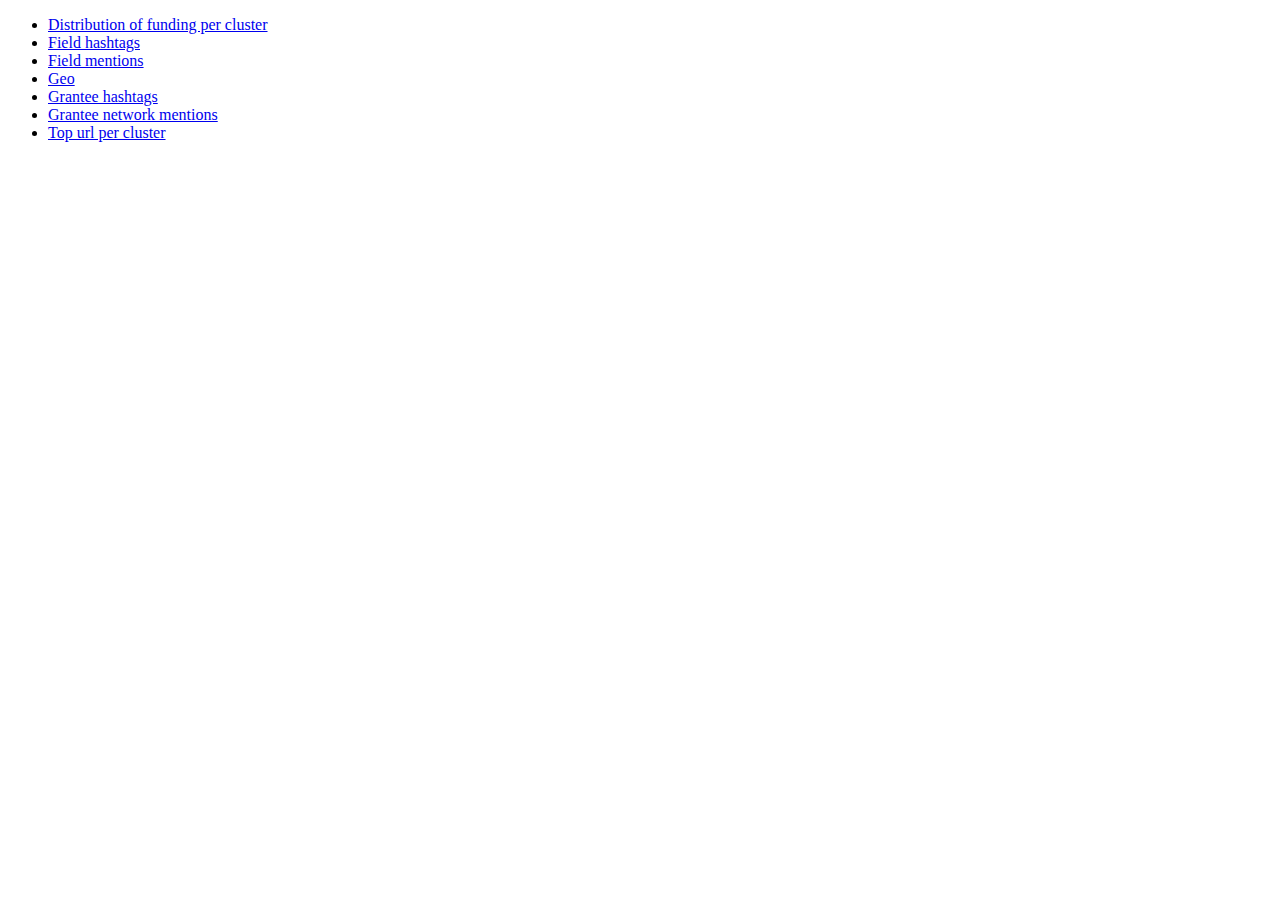
<file: index.html>
<!DOCTYPE html>
<html>
    <head>
        <meta charset="utf-8">
        <title>Gates</title>
    </head>
    <body>
        <ul>
            <li><a href="./distribution_of_funding_per_cluster/">Distribution of funding per cluster</a></li>
            <li><a href="./field_hashtags/">Field hashtags</a></li>
            <li><a href="field_mentions/">Field mentions</a></li>
            <li><a href="./geo/">Geo</a></li>
            <li><a href="./grantee_hashtags/">Grantee hashtags</a></li>
            <li><a href="./Grantee_network_mentions/">Grantee network mentions</a></li>
            <li><a href="./top_url_per_cluster/">Top url per cluster</a></li>
        </ul>
    </body>
</html>
</file>
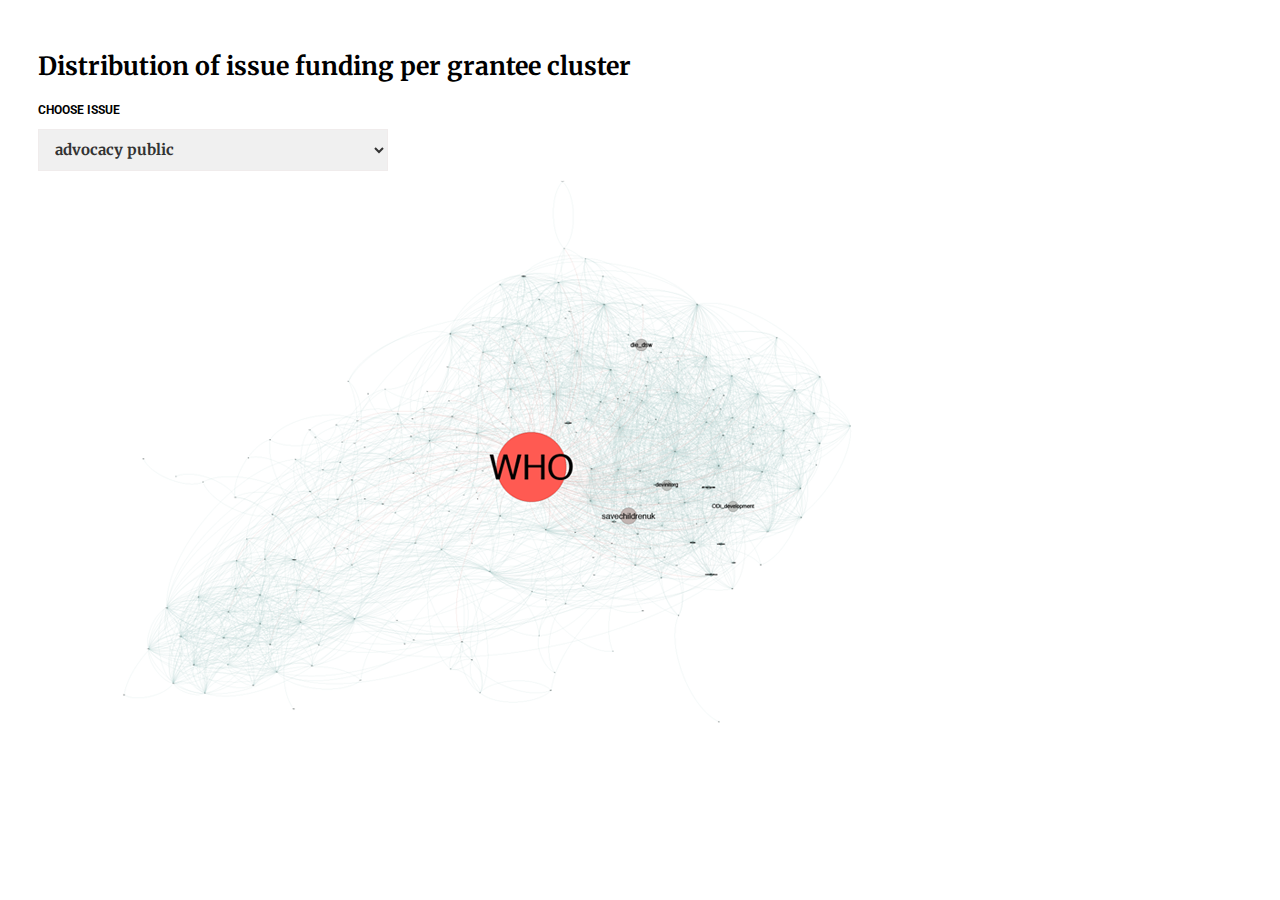
<file: distribution_of_funding_per_cluster/index.html>
<!doctype html>
<html lang=''>
<head>
  <meta http-equiv="content-type" content="text/html; charset=UTF-8">

  <title> Distribution of issue funding per grantee cluster</title>

  
  <link rel="stylesheet" type="text/css" href="style.css">
  <link href='http://fonts.googleapis.com/css?family=Merriweather:400,700' rel='stylesheet' type='text/css'>
  <link href='http://fonts.googleapis.com/css?family=Roboto:400,700' rel='stylesheet' type='text/css'>
  <style type="text/css">
    
  </style>
  


<script type="text/javascript">//<![CDATA[ 
window.onload=function(){
function setCar() {
    var img = document.getElementById("image");
    img.src = this.value;
    return false;
}
document.getElementById("CarList").onchange = setCar;
}//]]>  

</script>


</head>
<body>

<div id='container'>

<div id="title">
<h2>Distribution of issue funding per grantee cluster</h2>

<h3> Choose issue </h2>

<div class="menu">
<select id="CarList">
  <option value="img/01_advocacy_public.png">advocacy public</option>
  <option value="img/02_agricultural _development.png">agricultural development</option>
  <option value="img/03_discovery_and_translation_science.png">discovery and translation science</option>
  <option value="img/04_emergency_response.png">emergency response</option>
  <option value="img/05_enteric_diseases_and_diarrhea.png">enteric diseases and diarrhea</option>
  <option value="img/06_family_health_family_planing.png">family health family planning</option>
  <option value="img/07_family_health_newborns.png">family health newborns</option>
  <option value="img/08_family_health_nutrition.png">family health nutrition</option>
  <option value="img/09_financial_services_for_the_poor.png">financial services for the poor</option>
  <option value="img/10_HIV.png">HIV</option>
  <option value="img/11_integrated_delivery.png">integrated delivery</option>
  <option value="img/12_integrated_development.png">integrated development</option>
  <option value="img/13_libraries.png">libraries</option>
  <option value="img/14_malaria.png">malaria</option>
  <option value="img/15_neglected_and_infected diseases.png">neglected and infected diseases</option>
  <option value="img/16_nutrition.png">nutrition</option>
  <option value="img/17_pneumonia.png">pneumonia</option>
  <option value="img/18_polio.png">polio</option>
  <option value="img/19_tubercolosis.png">tubercolosis</option>
  <option value="img/20_urban_development.png">urban development</option>
  <option value="img/21_vaccine_delivery.png">vaccine delivery</option>
  <option value="img/22_vaccine_development.png">vaccine development</option>

</select>
</div>

</div>
<img id="image" src="img/01_advocacy_public.png" />


</div>

</body>
<html>
</file>
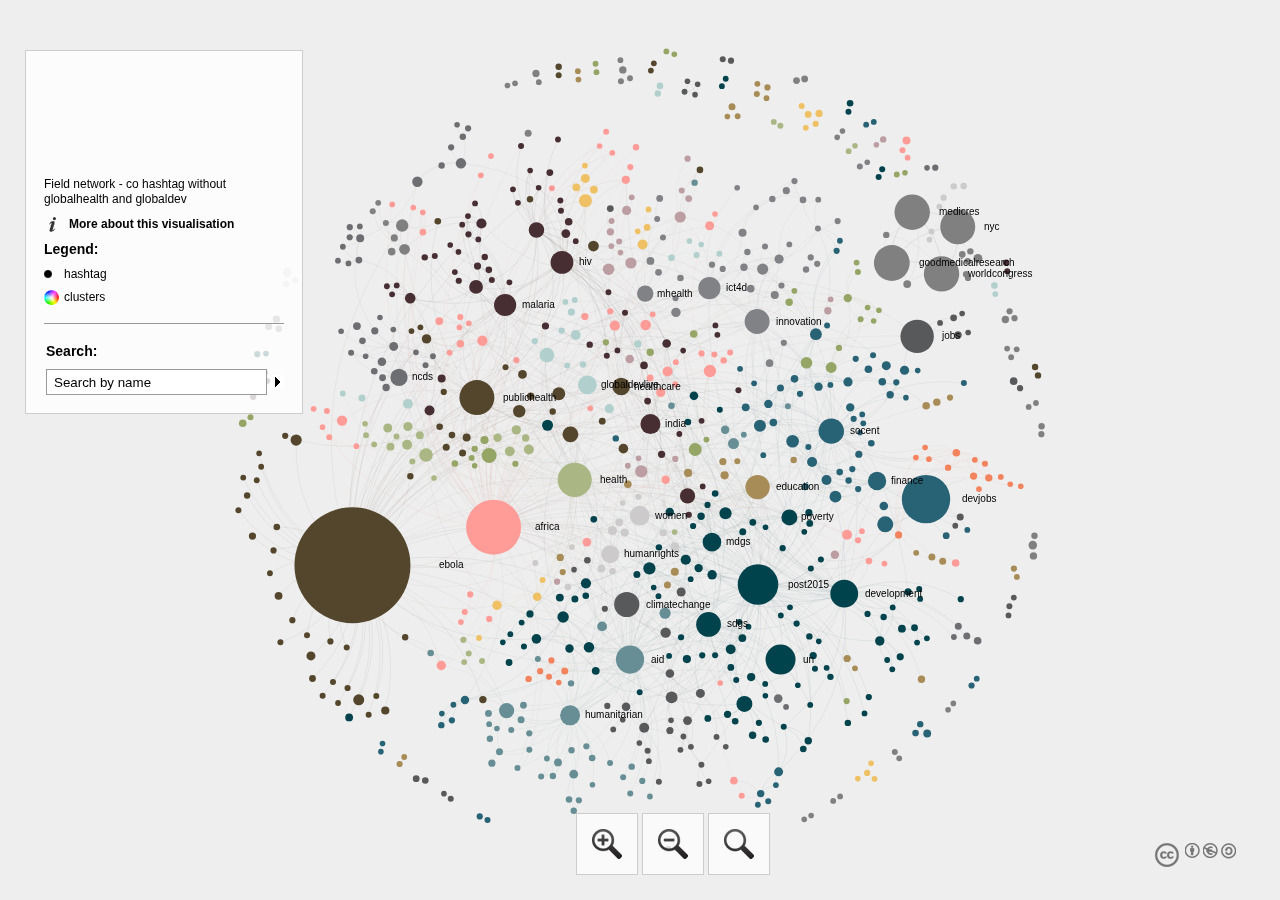
<file: field_hashtags/index.html>
<!DOCTYPE html>
<html xmlns="http://www.w3.org/1999/xhtml" xml:lang="en-gb" lang="en" xmlns:og="http://opengraphprotocol.org/schema/" xmlns:fb="http://www.facebook.com/2008/fbml" itemscope itemtype="http://schema.org/Map">

<head>
<title>OII Network Visualisation Example</title>
<meta http-equiv="Content-Type" content="text/html; charset=UTF-8" />
<meta charset="utf-8">
<meta name="viewport" content="width=device-width,height=device-height,initial-scale=1,user-scalable=no" />
<meta http-equiv="X-UA-Compatible" content="IE=Edge" />


<!--[if IE]><script type="text/javascript" src="js/excanvas.js"></script><![endif]--> <!-- js/default.js -->
  <script src="js/jquery/jquery.min.js" type="text/javascript"></script>
  <script src="js/sigma/sigma.min.js" type="text/javascript" language="javascript"></script>
    <script src="js/sigma/sigma.parseJson.js" type="text/javascript" language="javascript"></script>
  <script src="js/fancybox/jquery.fancybox.pack.js" type="text/javascript" language="javascript"></script>
  <script src="js/main.js" type="text/javascript" language="javascript"></script>

  <link rel="stylesheet" type="text/css" href="js/fancybox/jquery.fancybox.css"/>
  <link rel="stylesheet" href="css/style.css" type="text/css" media="screen" />
  <link rel="stylesheet" media="screen and (max-height: 770px)" href="css/tablet.css" />
</head>


<body>
  <div class="sigma-parent">
    <div class="sigma-expand" id="sigma-canvas"></div>
  </div>
<div id="mainpanel">
  <div class="col">
		<div id="maintitle"></div>
    <div id="title"></div>
    <div id="titletext"></div>
    <div class="info cf">
      <dl>
        <dt class="moreinformation"></dt>
        <dd class="line"><a href="#information" class="line fb">More about this visualisation</a></dd>
      </dl>
    </div>
<div id="legend">
	<div class="box">
		<h2>Legend:</h2>
		<dl>
		<dt class="node"></dt>
		<dd></dd>
		<dt class="edge"></dt>
		<dd></dd>
		<dt class="colours"></dt>
		<dd></dd>		
		</dl>
	</div>
</div> 
    <div class="b1">
    <form>
      <div id="search" class="cf"><h2>Search:</h2>
        <input type="text" name="search" value="Search by name" class="empty"/><div class="state"></div>
        <div class="results"></div>
      </div>
      <div class="cf" id="attributeselect"><h2>Group Selector:</h2>
        <div class="select">Select Group</div>
	<div class="list cf"></div>
      </div>
    </form>
    </div>
  </div>
  <div id="information">
  </div>
</div>
	<div id="zoom">
  		<div class="z" rel="in"></div> <div class="z" rel="out"></div> <div class="z" rel="center"></div>
	</div>
	<div id="copyright">
		<a rel="license" href="http://creativecommons.org/licenses/by-nc-sa/3.0/"><img alt="Creative Commons License" style="border-width:0" src="images/CC.png" /></a></div>
	</div>
<div id="attributepane">
<div class="text">
	<div title="Close" class="left-close returntext"><div class="c cf"><span>Return to the full network</span></div></div>	
<div class="headertext">
	<span>Information Pane</span>
</div>	
  <div class="nodeattributes">
    <div class="name"></div>
	<div class="data"></div>
    <div class="p">Connections:</div>
    <div class="link">
      <ul>
      </ul>
    </div>
  </div>
	</div>
</div>
<script type="text/javascript">

  var _gaq = _gaq || [];
  _gaq.push(['_setAccount', 'UA-21293169-4']);
  _gaq.push(['_setDomainName', 'none']);
  _gaq.push(['_setAllowLinker', true]);
  _gaq.push(['_trackPageview']);

  (function() {
    var ga = document.createElement('script'); ga.type = 'text/javascript'; ga.async = true;
    ga.src = ('https:' == document.location.protocol ? 'https://ssl' : 'http://www') + '.google-analytics.com/ga.js';
    var s = document.getElementsByTagName('script')[0]; s.parentNode.insertBefore(ga, s);
  })();

</script>
</body>
</html>
</file>
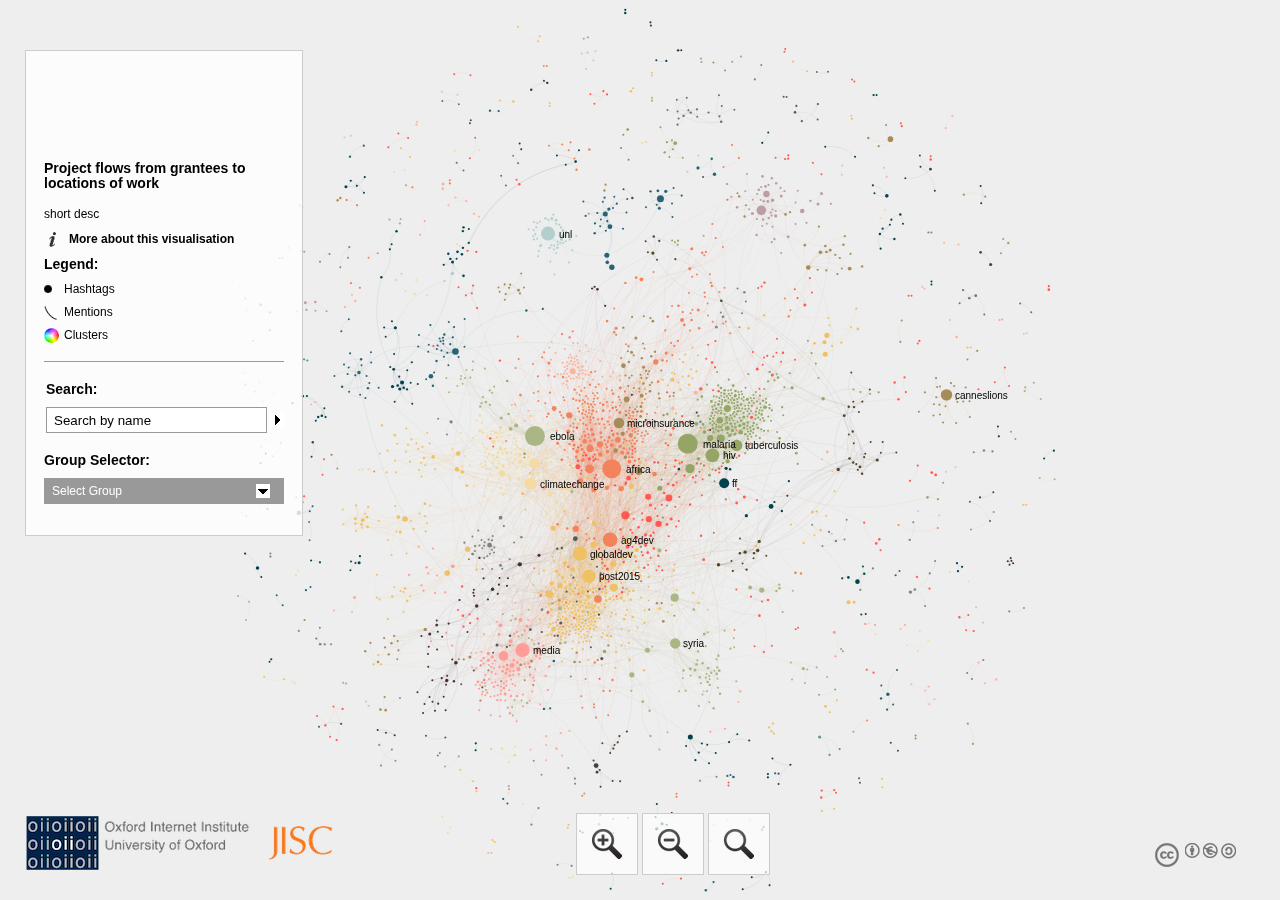
<file: grantee_hashtags/index.html>
<!DOCTYPE html>
<html xmlns="http://www.w3.org/1999/xhtml" xml:lang="en-gb" lang="en" xmlns:og="http://opengraphprotocol.org/schema/" xmlns:fb="http://www.facebook.com/2008/fbml" itemscope itemtype="http://schema.org/Map">

<head>
<title>OII Network Visualisation Example</title>
<meta http-equiv="Content-Type" content="text/html; charset=UTF-8" />
<meta charset="utf-8">
<meta name="viewport" content="width=device-width,height=device-height,initial-scale=1,user-scalable=no" />
<meta http-equiv="X-UA-Compatible" content="IE=Edge" />


<!--[if IE]><script type="text/javascript" src="js/excanvas.js"></script><![endif]--> <!-- js/default.js -->
  <script src="js/jquery/jquery.min.js" type="text/javascript"></script>
  <script src="js/sigma/sigma.min.js" type="text/javascript" language="javascript"></script>
    <script src="js/sigma/sigma.parseJson.js" type="text/javascript" language="javascript"></script>
  <script src="js/fancybox/jquery.fancybox.pack.js" type="text/javascript" language="javascript"></script>
  <script src="js/main.js" type="text/javascript" language="javascript"></script>

  <link rel="stylesheet" type="text/css" href="js/fancybox/jquery.fancybox.css"/>
  <link rel="stylesheet" href="css/style.css" type="text/css" media="screen" />
  <link rel="stylesheet" media="screen and (max-height: 770px)" href="css/tablet.css" />
</head>


<body>
  <div class="sigma-parent">
    <div class="sigma-expand" id="sigma-canvas"></div>
  </div>
<div id="mainpanel">
  <div class="col">
		<div id="maintitle"></div>
    <div id="title"></div>
    <div id="titletext"></div>
    <div class="info cf">
      <dl>
        <dt class="moreinformation"></dt>
        <dd class="line"><a href="#information" class="line fb">More about this visualisation</a></dd>
      </dl>
    </div>
<div id="legend">
	<div class="box">
		<h2>Legend:</h2>
		<dl>
		<dt class="node"></dt>
		<dd></dd>
		<dt class="edge"></dt>
		<dd></dd>
		<dt class="colours"></dt>
		<dd></dd>		
		</dl>
	</div>
</div> 
    <div class="b1">
    <form>
      <div id="search" class="cf"><h2>Search:</h2>
        <input type="text" name="search" value="Search by name" class="empty"/><div class="state"></div>
        <div class="results"></div>
      </div>
      <div class="cf" id="attributeselect"><h2>Group Selector:</h2>
        <div class="select">Select Group</div>
	<div class="list cf"></div>
      </div>
    </form>
    </div>
  </div>
  <div id="information">
  </div>
</div>
	<div id="zoom">
  		<div class="z" rel="in"></div> <div class="z" rel="out"></div> <div class="z" rel="center"></div>
	</div>
	<div id="copyright">
		<a rel="license" href="http://creativecommons.org/licenses/by-nc-sa/3.0/"><img alt="Creative Commons License" style="border-width:0" src="images/CC.png" /></a></div>
	</div>
<div id="attributepane">
<div class="text">
	<div title="Close" class="left-close returntext"><div class="c cf"><span>Return to the full network</span></div></div>	
<div class="headertext">
	<span>Information Pane</span>
</div>	
  <div class="nodeattributes">
    <div class="name"></div>
	<div class="data"></div>
    <div class="p">Connections:</div>
    <div class="link">
      <ul>
      </ul>
    </div>
  </div>
	</div>
</div>
<div id="developercontainer">
	<a href="http://www.oii.ox.ac.uk" title="Oxford Internet Institute"><div id="oii"><span>OII</span></div></a>
	<a href="http://jisc.ac.uk" title="JISC"><div id="jisc"><span>JISC</span></div></a>	
</div>
<script type="text/javascript">

  var _gaq = _gaq || [];
  _gaq.push(['_setAccount', 'UA-21293169-4']);
  _gaq.push(['_setDomainName', 'none']);
  _gaq.push(['_setAllowLinker', true]);
  _gaq.push(['_trackPageview']);

  (function() {
    var ga = document.createElement('script'); ga.type = 'text/javascript'; ga.async = true;
    ga.src = ('https:' == document.location.protocol ? 'https://ssl' : 'http://www') + '.google-analytics.com/ga.js';
    var s = document.getElementsByTagName('script')[0]; s.parentNode.insertBefore(ga, s);
  })();

</script>
</body>
</html>
</file>
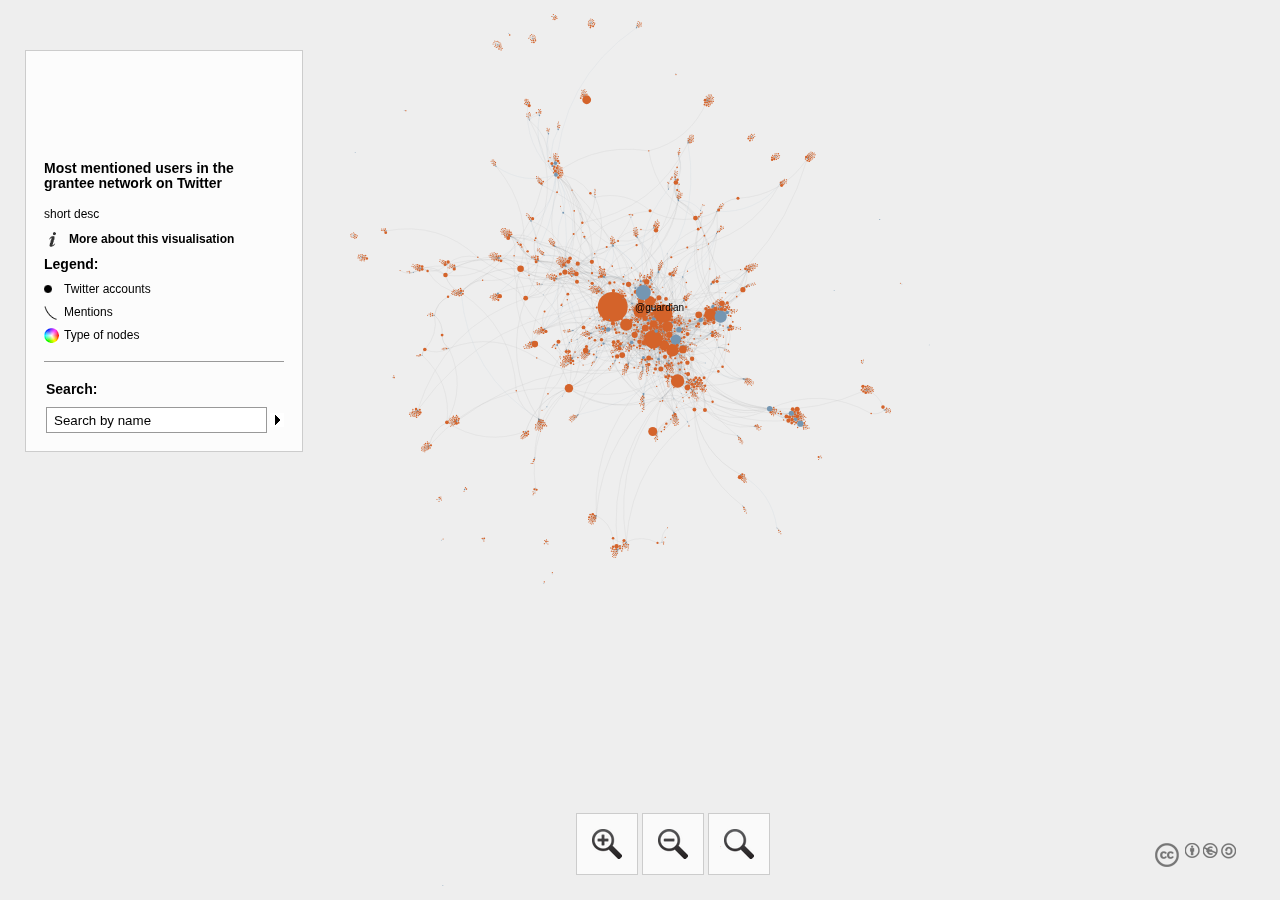
<file: Grantee_network_mentions/index.html>
<!DOCTYPE html>
<html xmlns="http://www.w3.org/1999/xhtml" xml:lang="en-gb" lang="en" xmlns:og="http://opengraphprotocol.org/schema/" xmlns:fb="http://www.facebook.com/2008/fbml" itemscope itemtype="http://schema.org/Map">

<head>
<title>Most mentioned users in the grantee network on Twitter</title>
<meta http-equiv="Content-Type" content="text/html; charset=UTF-8" />
<meta charset="utf-8">
<meta name="viewport" content="width=device-width,height=device-height,initial-scale=1,user-scalable=no" />
<meta http-equiv="X-UA-Compatible" content="IE=Edge" />


<!--[if IE]><script type="text/javascript" src="js/excanvas.js"></script><![endif]--> <!-- js/default.js -->
  <script src="js/jquery/jquery.min.js" type="text/javascript"></script>
  <script src="js/sigma/sigma.min.js" type="text/javascript" language="javascript"></script>
    <script src="js/sigma/sigma.parseJson.js" type="text/javascript" language="javascript"></script>
  <script src="js/fancybox/jquery.fancybox.pack.js" type="text/javascript" language="javascript"></script>
  <script src="js/main.js" type="text/javascript" language="javascript"></script>

  <link rel="stylesheet" type="text/css" href="js/fancybox/jquery.fancybox.css"/>
  <link rel="stylesheet" href="css/style.css" type="text/css" media="screen" />
  <link rel="stylesheet" media="screen and (max-height: 770px)" href="css/tablet.css" />
</head>


<body>
  <div class="sigma-parent">
    <div class="sigma-expand" id="sigma-canvas"></div>
  </div>
<div id="mainpanel">
  <div class="col">
		<div id="maintitle"></div>
    <div id="title"></div>
    <div id="titletext"></div>
    <div class="info cf">
      <dl>
        <dt class="moreinformation"></dt>
        <dd class="line"><a href="#information" class="line fb">More about this visualisation</a></dd>
      </dl>
    </div>
<div id="legend">
	<div class="box">
		<h2>Legend:</h2>
		<dl>
		<dt class="node"></dt>
		<dd></dd>
		<dt class="edge"></dt>
		<dd></dd>
		<dt class="colours"></dt>
		<dd></dd>		
		</dl>
	</div>
</div> 
    <div class="b1">
    <form>
      <div id="search" class="cf"><h2>Search:</h2>
        <input type="text" name="search" value="Search by name" class="empty"/><div class="state"></div>
        <div class="results"></div>
      </div>
      <div class="cf" id="attributeselect"><h2>Group Selector:</h2>
        <div class="select">Select Group</div>
	<div class="list cf"></div>
      </div>
    </form>
    </div>
  </div>
  <div id="information">
  </div>
</div>
	<div id="zoom">
  		<div class="z" rel="in"></div> <div class="z" rel="out"></div> <div class="z" rel="center"></div>
	</div>
	<div id="copyright">
		<a rel="license" href="http://creativecommons.org/licenses/by-nc-sa/3.0/"><img alt="Creative Commons License" style="border-width:0" src="images/CC.png" /></a></div>
	</div>
<div id="attributepane">
<div class="text">
	<div title="Close" class="left-close returntext"><div class="c cf"><span>Return to the full network</span></div></div>	
<div class="headertext">
	<span>Information Panel</span>
</div>	
  <div class="nodeattributes">
    <div class="name"></div>
	<div class="data"></div>
    <div class="p">Mentions:</div>
    <div class="link">
      <ul>
      </ul>
    </div>
  </div>
	</div>
</div>
<script type="text/javascript">

  var _gaq = _gaq || [];
  _gaq.push(['_setAccount', 'UA-21293169-4']);
  _gaq.push(['_setDomainName', 'none']);
  _gaq.push(['_setAllowLinker', true]);
  _gaq.push(['_trackPageview']);

  (function() {
    var ga = document.createElement('script'); ga.type = 'text/javascript'; ga.async = true;
    ga.src = ('https:' == document.location.protocol ? 'https://ssl' : 'http://www') + '.google-analytics.com/ga.js';
    var s = document.getElementsByTagName('script')[0]; s.parentNode.insertBefore(ga, s);
  })();

</script>
</body>
</html>
</file>
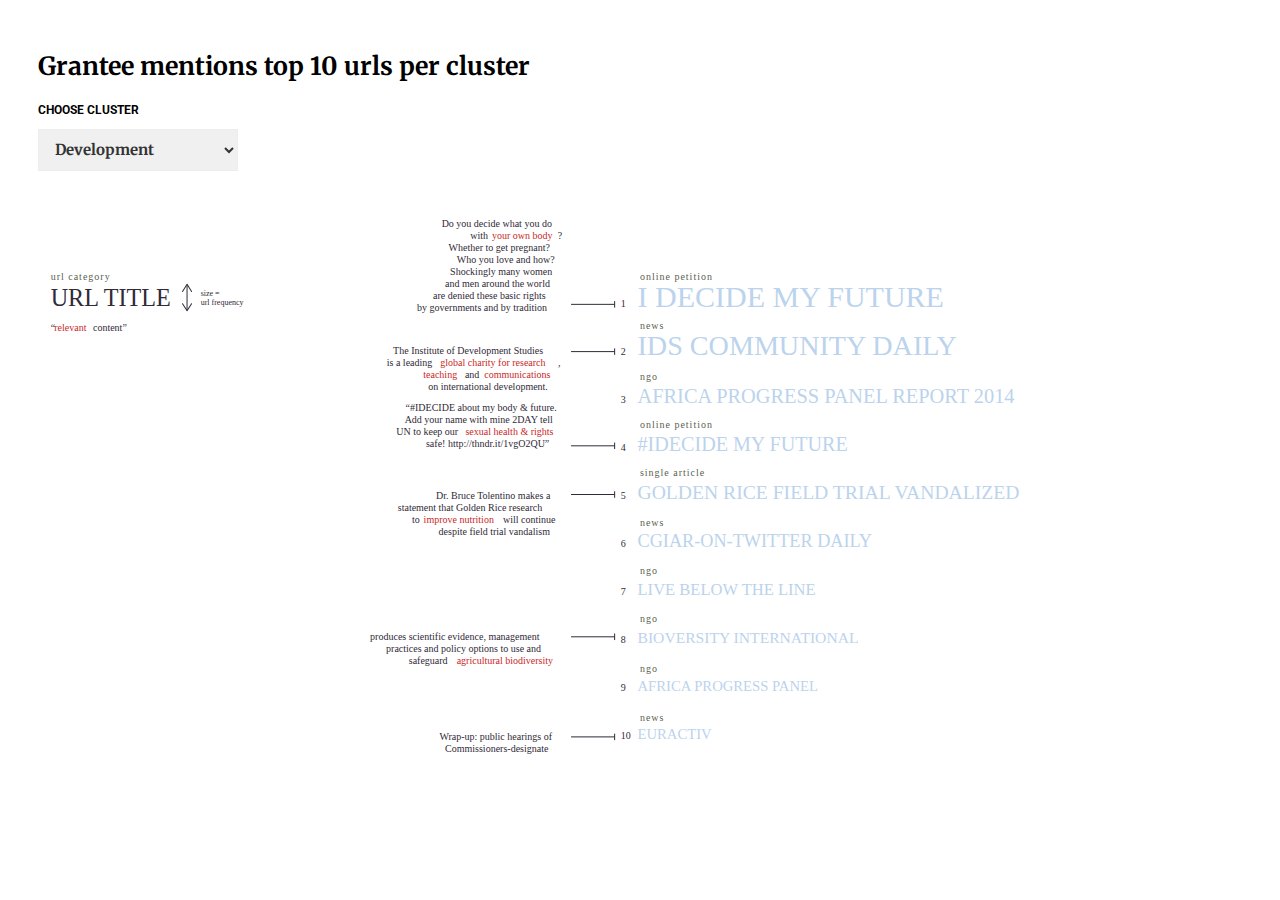
<file: top_url_per_cluster/index.html>
<!doctype html>
<html lang=''>
<head>
  <meta http-equiv="content-type" content="text/html; charset=UTF-8">

  <title> Grantee mentions cluster top 10 urls</title>

  
  <link rel="stylesheet" type="text/css" href="style.css">
  <link href='http://fonts.googleapis.com/css?family=Merriweather:400,700' rel='stylesheet' type='text/css'>
  <link href='http://fonts.googleapis.com/css?family=Roboto:400,700' rel='stylesheet' type='text/css'>
  <style type="text/css">
    
  </style>
  


<script type="text/javascript">//<![CDATA[ 
window.onload=function(){
function setCar() {
    var img = document.getElementById("image");
    img.src = this.value;
    return false;
}
document.getElementById("CarList").onchange = setCar;
}//]]>  

</script>


</head>
<body>

<div id='container'>

<div id="title">
<h2> Grantee mentions top 10 urls per cluster </h2>

<h3> Choose cluster </h2>

<div class="menu">
<select id="CarList">
    <option value="img/01.svg">Development</option>
    <option value="img/02.svg">Health</option>
    <option value="img/03.svg">Charity services</option>
   <option value="img/04.svg">Universities</option>
   <option value="img/05.svg">Bridge cluster</option>
</select>
</div>

</div>
<img id="image" src="img/01.svg" />


</div>

</body>
<html>
</file>
<file: distribution_of_funding_per_cluster/style.css>
@charset "UTF-8";
/* CSS Document */


#CarList{



}

#container {
	margin-top: 50px;
	margin-left: 30px;
}


.menu select {
display: block;
width: 350px;
height: 42px;
padding: 6px 12px;
line-height: 1.42857143;
color: #333;
background-color: #F0F0F0;
background-image: none;
border: 1px solid #f0ecec;
box-shadow: none!important;



font-family: 'Merriweather', serif;
font-size: 15px;
font-weight: 700;
   }





#title h2{
font-family: 'Merriweather', serif;
font-size: 25px;
font-weight: 700;
}


#title h3{
font-family: 'Roboto', sans-serif;
text-transform: uppercase;
font-size: 12px;
}
</file>
<file: field_hashtags/css/style.css>
* {
padding: 0px;
margin: 0px;
}

.cf:before, .cf:after {
	content: "";
	display: table;
}

.cf:after {
	clear: both;
}

.cf {
	zoom: 1;
}

html,body {
	width: 100%;
	height: 100%;
	margin: 0px;
	padding: 0px;
	font-size: 12px;
	font-family: sans-serif;
	line-height:1.25em;
}

.sigma-parent {
	position: relative;
	height: 100%;
}

.sigma-expand {
	position: absolute;
	width: 100%;
	height: 100%;
	top: 0;
	left: 0;
	background-color: #eee;
	background-position: center center;
	background-repeat: no-repeat;
	-webkit-touch-callout: none;
	-webkit-user-select: none;
	-khtml-user-select: none;
	-moz-user-select: none;
	-ms-user-select: none;
	user-select: none;
}

canvas#sigma_bg_1 {
	display: none;
}

#attributepane {
   	display: block;	
	display: none;
    position:absolute;
    height:auto;
    bottom:0;
    top:0;
    right:0;
	width: 240px;
	background-color: #fff;
	margin: 0;
	word-wrap: break-word;
	background-color:rgba(255,255,255,0.8);
	border-left: 1px solid #ccc;
	padding: 0px 18px 0px 18px;	
	z-index: 1;
}


#attributepane .text {
	height:100%;
}

#attributepane .headertext {
	color: #000;
	margin-bottom: 5px;
	height: 14px;
	border-bottom: 1px solid #999;
	padding: 0px 0 10px 0;
	font-size:16px;
	font-weight:bold;
}


#attributepane .returntext em {
	background-image: url('../images/sprite.png');
	background-repeat: no-repeat;
	display: block;
	width: 20px;
	height: 20px;
	background-position: -91px -13px;
	float: left;
}

#attributepane .returntext span {
	padding-left: 5px;
	display: block;
}

#attributepane .close {
	padding-left: 14px;
	margin-top: 10px;
}

#attributepane .close .c {
	border-top: 2px solid #999;
	padding: 10px 0 14px 0;
}

#attributepane .close em {
background-image: url('../images/sprite.png');
background-repeat: no-repeat;
background-position: -11px -13px;
display: block;
width: 24px;
height: 16px;
float: left;
}

#attributepane .close span {
display: block;
width: 151px;
float: left;
}

#attributepane .nodeattributes {
	display:block;
	height:85%;
	overflow-y: scroll;
	overflow-x: hidden;
	border-bottom:1px solid #999;
}

#attributepane .name {
font-size: 14px;
cursor: default;
padding-bottom: 10px;
padding-top: 18px;
font-weight:bold;
}

#attributepane .data {

}

#attributepane .data .plus {
background-repeat: no-repeat;
background-image: url('../images/sprite.png');
background-position: -171px -122px;
width: 22px;
height: 20px;
float: left;
display: block;
}

#attributepane .link {
padding: 0 0 0 4px;
}

#attributepane .link li {
padding-top: 2px;
cursor:pointer;
}

#attributepane .p {
padding-top: 10px;
font-weight: bold;
font-size:14px;
}

.left-close {
background-image: url('../images/fancybox_sprite.png');
margin-left:-37px;
z-index:99999;
cursor: pointer;
padding-left:31px;
line-height:36px;
background-repeat: no-repeat;
margin-bottom:25px;
font-weight: bold;
font-size:14px;

}

#developercontainer {
	margin-left:25px;
	margin-bottom:25px;
	position:fixed;
	bottom:0;
}

#jisc {
width: 71px;
height: 56px;
background-image: url('../images/jisc-logo-small.png');
background-repeat: no-repeat;
display:inline-block;
}

#jisc span {
	display:none;
}

#oii {
width: 227px;
height: 56px;
background-image: url('../images/oii_text.png');
background-repeat: no-repeat;
display:inline-block;
margin-right:10px;

}

#oii span {
	display:none;
}

#maintitle {
width: 100%;
height: 72px;
background-repeat: no-repeat;
margin-bottom:20px;
}

#maintitle h1 {
display: none;
}

#mainpanel {
margin-top: 50px;
margin-left: 25px;
background:#fff;
background-color:rgba(255,255,255,0.8);
border:1px solid #ccc;
z-index:20;
position:fixed;
top:0;
}

#mainpanel .b1 {
padding: 0px 0 0 0;
}

#mainpanel .col {
width: 240px;
padding: 18px 18px 18px 18px;
margin: 0;

}

#title {
font-weight: bold;
}

#titletext {
padding: 6px 0 10px 0;
}

#info {
	padding-bottom:15px;
}


#search {
	border-top: 1px solid #999;
	padding: 20px 0 0px 2px;
}

#search input[name=search] {
border: 1px solid #999;
background-color: #fff;
padding: 5px 7px 4px 7px;
width: 205px;
color: #000;
}

#search input.empty {
color: #000;
}

#search .state {
width: 14px;
height: 14px;
background-image: url('../images/sprite.png');
float: right;
margin-top: 6px;
cursor: pointer;
background-position: -131px -13px;
}

#search .state.searching {
background-position: -11px -13px;
}

#search .results {
	display: none;
/*	border: 1px solid #999;*/
	margin: 6px;
	/*height: 150px;*/
	overflow-y: scroll;
	overflow-x: hidden;
}

#search .results b {
padding-left: 2px;
}

#search .results a {
padding: 1px 2px;
display: block;
cursor: pointer;
text-decoration: none;
color: #000;
}

#search .results a:hover {
background-color: #999;
color: #fff;
}

#attributeselect {
margin: 20px 0 13px 0 ;
-webkit-touch-callout: none;
-webkit-user-select: none;
-khtml-user-select: none;
-moz-user-select: none;
-ms-user-select: none;
user-select: none;
}

#attributeselect .select {
	border: 1px solid #999;
	padding: 5px 7px 4px 7px;
	color: #fff;
	cursor: pointer;
	background-color: #999;
	background-image: url('../images/sprite.png');
	background-repeat: no-repeat;
	background-position: 200px -144px;
}

#attributeselect .close {
background-position: 200px -8px;
}

#attributeselect .list {
	display: none;
	border: 1px solid 
	#999;
	padding: 6px;
	height: 150px;
	width: 226px;
	overflow-y: scroll;
	overflow-x: hidden;
	background-color: #999;
	/*position: relative;
		left: 240px;
		bottom: 164px;*/
	position:absolute;
	margin-left: 240px;
	margin-top:-164px;
	color: white;
}	

#attributeselect .list a {
display:block;
padding: 2px;
text-decoration: none;
color: #fff;
}

#attributeselect .list a:hover {
background-color: #fff;
color: #000;
}

.link h2 {
font-size: 1em;
padding-top: 1em;
}

#mainpanel dl {
	padding-bottom:10px;
}

#mainpanel h2 {
	font-size:14px;
}

#mainpanel dt {
width: 20px;
height: 20px;
float: left;
background-repeat: no-repeat;
background-image: url('../images/sprite.png');
}

#legend dl {
}

#mainpanel h2 {
	padding-bottom:10px;
}

#legend dd {
margin-bottom: 8px;
color: #000;
}

#mainpanel .infos dd {
margin-bottom: 12px;
}

#mainpanel .node {
background-position: -11px -119px;
}

#mainpanel .edge {
background-position: -51px -122px;
}

#mainpanel .colours {

background-image:url('../images/rainbow.png');

}
#legend .note {
margin-bottom: 8px;

}

#mainpanel .regions {
background-position: -171px -13px;
}

#mainpanel .download {
background-position: -51px -13px;
}

#mainpanel .moreinformation {
background: url('../images/info.png');
background-repeat: no-repeat;
margin-left: 5px;
}

#copyright {
	margin:0 auto;	
	position: fixed;
	right: 40px;
	bottom: 25px;
	z-index:0;
}

#copyright a {
color: #000;
}

#copyright .explanation {
display: none;
}

#zoom {
	z-index:999;
	position: fixed;
	left: 45%;
	bottom: 25px;
	margin:0 auto;
	padding: 0;
	-webkit-touch-callout: none;
	-webkit-user-select: none;
	-khtml-user-select: none;
	-moz-user-select: none;
	-ms-user-select: none;
	user-select: none;
	text-align:left;
}

#zoom .z {
	background:#fff;
	background-color:rgba(255,255,255,0.7);
	width: 60px;
	height: 60px;
	cursor: pointer;
	border:1px solid #ccc;
	float:left;
	margin-right:4px;
	background-repeat:no-repeat;
}

#zoom .z[rel=center] {
	background-image: url('../images/zoom_reset.png');
	background-position:center;
}

#zoom .z[rel=in] {
	background-image: url('../images/zoom_in.png');
	background-position:center; 
}

#zoom .z[rel=out] {
	background-image: url('../images/zoom_out.png');
	background-position:center; 
}

.line {
	font-size: 12px;
	color: #000;
	text-decoration: none;
	font-weight: bold;
	cursor: pointer;
	cursor: hand;
}

#information {
display: none;
background: #fff;
padding: 1px 10px 10px 10px;
}

#information h3 {
margin: 14px 0 4px 0;
}

#information p {
margin: 0 0 4px 0;
}

#information .button {
width: 14px;
height: 14px;
background-image: url('../images/sprite.png');
border: 1px solid #999;
display: inline-block;
*display: inline;
*zoom: 1;
}

#information .button span {
display: none;
}

#information .button.plus {
background-position: -91px -122px; 
}

#information .button.moins {
background-position: -131px -122px;
}

#minify {
background-color: #fff;
padding: 4px 4px 4px 25px;
cursor: pointer;
background-image: url('../images/sprite.png');
background-repeat: no-repeat;
background-position: -167px -118px;
position: absolute;
top: 65px;
left: 15px;
display: none;
}

#minifier {
position: absolute;
width: 20px;
height: 16px;
background-image: url('../images/sprite.png');
background-repeat: no-repeat;
background-position: -45px -147px;
cursor: pointer;
display: none;
}
</file>
<file: field_hashtags/css/tablet.css>
#developercontainer {
	display:none;
}
</file>
<file: grantee_hashtags/css/style.css>
* {
padding: 0px;
margin: 0px;
}

.cf:before, .cf:after {
	content: "";
	display: table;
}

.cf:after {
	clear: both;
}

.cf {
	zoom: 1;
}

html,body {
	width: 100%;
	height: 100%;
	margin: 0px;
	padding: 0px;
	font-size: 12px;
	font-family: sans-serif;
	line-height:1.25em;
}

.sigma-parent {
	position: relative;
	height: 100%;
}

.sigma-expand {
	position: absolute;
	width: 100%;
	height: 100%;
	top: 0;
	left: 0;
	background-color: #eee;
	background-position: center center;
	background-repeat: no-repeat;
	-webkit-touch-callout: none;
	-webkit-user-select: none;
	-khtml-user-select: none;
	-moz-user-select: none;
	-ms-user-select: none;
	user-select: none;
}

canvas#sigma_bg_1 {
	display: none;
}

#attributepane {
   	display: block;	
	display: none;
    position:absolute;
    height:auto;
    bottom:0;
    top:0;
    right:0;
	width: 240px;
	background-color: #fff;
	margin: 0;
	word-wrap: break-word;
	background-color:rgba(255,255,255,0.8);
	border-left: 1px solid #ccc;
	padding: 0px 18px 0px 18px;	
	z-index: 1;
}


#attributepane .text {
	height:100%;
}

#attributepane .headertext {
	color: #000;
	margin-bottom: 5px;
	height: 14px;
	border-bottom: 1px solid #999;
	padding: 0px 0 10px 0;
	font-size:16px;
	font-weight:bold;
}


#attributepane .returntext em {
	background-image: url('../images/sprite.png');
	background-repeat: no-repeat;
	display: block;
	width: 20px;
	height: 20px;
	background-position: -91px -13px;
	float: left;
}

#attributepane .returntext span {
	padding-left: 5px;
	display: block;
}

#attributepane .close {
	padding-left: 14px;
	margin-top: 10px;
}

#attributepane .close .c {
	border-top: 2px solid #999;
	padding: 10px 0 14px 0;
}

#attributepane .close em {
background-image: url('../images/sprite.png');
background-repeat: no-repeat;
background-position: -11px -13px;
display: block;
width: 24px;
height: 16px;
float: left;
}

#attributepane .close span {
display: block;
width: 151px;
float: left;
}

#attributepane .nodeattributes {
	display:block;
	height:85%;
	overflow-y: scroll;
	overflow-x: hidden;
	border-bottom:1px solid #999;
}

#attributepane .name {
font-size: 14px;
cursor: default;
padding-bottom: 10px;
padding-top: 18px;
font-weight:bold;
}

#attributepane .data {

}

#attributepane .data .plus {
background-repeat: no-repeat;
background-image: url('../images/sprite.png');
background-position: -171px -122px;
width: 22px;
height: 20px;
float: left;
display: block;
}

#attributepane .link {
padding: 0 0 0 4px;
}

#attributepane .link li {
padding-top: 2px;
cursor:pointer;
}

#attributepane .p {
padding-top: 10px;
font-weight: bold;
font-size:14px;
}

.left-close {
background-image: url('../images/fancybox_sprite.png');
margin-left:-37px;
z-index:99999;
cursor: pointer;
padding-left:31px;
line-height:36px;
background-repeat: no-repeat;
margin-bottom:25px;
font-weight: bold;
font-size:14px;

}

#developercontainer {
	margin-left:25px;
	margin-bottom:25px;
	position:fixed;
	bottom:0;
}

#jisc {
width: 71px;
height: 56px;
background-image: url('../images/jisc-logo-small.png');
background-repeat: no-repeat;
display:inline-block;
}

#jisc span {
	display:none;
}

#oii {
width: 227px;
height: 56px;
background-image: url('../images/oii_text.png');
background-repeat: no-repeat;
display:inline-block;
margin-right:10px;

}

#oii span {
	display:none;
}

#maintitle {
width: 100%;
height: 72px;
background-repeat: no-repeat;
margin-bottom:20px;
}

#maintitle h1 {
display: none;
}

#mainpanel {
margin-top: 50px;
margin-left: 25px;
background:#fff;
background-color:rgba(255,255,255,0.8);
border:1px solid #ccc;
z-index:20;
position:fixed;
top:0;
}

#mainpanel .b1 {
padding: 0px 0 0 0;
}

#mainpanel .col {
width: 240px;
padding: 18px 18px 18px 18px;
margin: 0;

}

#title {
font-weight: bold;
}

#titletext {
padding: 6px 0 10px 0;
}

#info {
	padding-bottom:15px;
}


#search {
	border-top: 1px solid #999;
	padding: 20px 0 0px 2px;
}

#search input[name=search] {
border: 1px solid #999;
background-color: #fff;
padding: 5px 7px 4px 7px;
width: 205px;
color: #000;
}

#search input.empty {
color: #000;
}

#search .state {
width: 14px;
height: 14px;
background-image: url('../images/sprite.png');
float: right;
margin-top: 6px;
cursor: pointer;
background-position: -131px -13px;
}

#search .state.searching {
background-position: -11px -13px;
}

#search .results {
	display: none;
/*	border: 1px solid #999;*/
	margin: 6px;
	/*height: 150px;*/
	overflow-y: scroll;
	overflow-x: hidden;
}

#search .results b {
padding-left: 2px;
}

#search .results a {
padding: 1px 2px;
display: block;
cursor: pointer;
text-decoration: none;
color: #000;
}

#search .results a:hover {
background-color: #999;
color: #fff;
}

#attributeselect {
margin: 20px 0 13px 0 ;
-webkit-touch-callout: none;
-webkit-user-select: none;
-khtml-user-select: none;
-moz-user-select: none;
-ms-user-select: none;
user-select: none;
}

#attributeselect .select {
	border: 1px solid #999;
	padding: 5px 7px 4px 7px;
	color: #fff;
	cursor: pointer;
	background-color: #999;
	background-image: url('../images/sprite.png');
	background-repeat: no-repeat;
	background-position: 200px -144px;
}

#attributeselect .close {
background-position: 200px -8px;
}

#attributeselect .list {
	display: none;
	border: 1px solid 
	#999;
	padding: 6px;
	height: 150px;
	width: 226px;
	overflow-y: scroll;
	overflow-x: hidden;
	background-color: #999;
	/*position: relative;
		left: 240px;
		bottom: 164px;*/
	position:absolute;
	margin-left: 240px;
	margin-top:-164px;
	color: white;
}	

#attributeselect .list a {
display:block;
padding: 2px;
text-decoration: none;
color: #fff;
}

#attributeselect .list a:hover {
background-color: #fff;
color: #000;
}

.link h2 {
font-size: 1em;
padding-top: 1em;
}

#mainpanel dl {
	padding-bottom:10px;
}

#mainpanel h2 {
	font-size:14px;
}

#mainpanel dt {
width: 20px;
height: 20px;
float: left;
background-repeat: no-repeat;
background-image: url('../images/sprite.png');
}

#legend dl {
}

#mainpanel h2 {
	padding-bottom:10px;
}

#legend dd {
margin-bottom: 8px;
color: #000;
}

#mainpanel .infos dd {
margin-bottom: 12px;
}

#mainpanel .node {
background-position: -11px -119px;
}

#mainpanel .edge {
background-position: -51px -122px;
}

#mainpanel .colours {

background-image:url('../images/rainbow.png');

}
#legend .note {
margin-bottom: 8px;

}

#mainpanel .regions {
background-position: -171px -13px;
}

#mainpanel .download {
background-position: -51px -13px;
}

#mainpanel .moreinformation {
background: url('../images/info.png');
background-repeat: no-repeat;
margin-left: 5px;
}

#copyright {
	margin:0 auto;	
	position: fixed;
	right: 40px;
	bottom: 25px;
	z-index:0;
}

#copyright a {
color: #000;
}

#copyright .explanation {
display: none;
}

#zoom {
	z-index:999;
	position: fixed;
	left: 45%;
	bottom: 25px;
	margin:0 auto;
	padding: 0;
	-webkit-touch-callout: none;
	-webkit-user-select: none;
	-khtml-user-select: none;
	-moz-user-select: none;
	-ms-user-select: none;
	user-select: none;
	text-align:left;
}

#zoom .z {
	background:#fff;
	background-color:rgba(255,255,255,0.7);
	width: 60px;
	height: 60px;
	cursor: pointer;
	border:1px solid #ccc;
	float:left;
	margin-right:4px;
	background-repeat:no-repeat;
}

#zoom .z[rel=center] {
	background-image: url('../images/zoom_reset.png');
	background-position:center;
}

#zoom .z[rel=in] {
	background-image: url('../images/zoom_in.png');
	background-position:center; 
}

#zoom .z[rel=out] {
	background-image: url('../images/zoom_out.png');
	background-position:center; 
}

.line {
	font-size: 12px;
	color: #000;
	text-decoration: none;
	font-weight: bold;
	cursor: pointer;
	cursor: hand;
}

#information {
display: none;
background: #fff;
padding: 1px 10px 10px 10px;
}

#information h3 {
margin: 14px 0 4px 0;
}

#information p {
margin: 0 0 4px 0;
}

#information .button {
width: 14px;
height: 14px;
background-image: url('../images/sprite.png');
border: 1px solid #999;
display: inline-block;
*display: inline;
*zoom: 1;
}

#information .button span {
display: none;
}

#information .button.plus {
background-position: -91px -122px; 
}

#information .button.moins {
background-position: -131px -122px;
}

#minify {
background-color: #fff;
padding: 4px 4px 4px 25px;
cursor: pointer;
background-image: url('../images/sprite.png');
background-repeat: no-repeat;
background-position: -167px -118px;
position: absolute;
top: 65px;
left: 15px;
display: none;
}

#minifier {
position: absolute;
width: 20px;
height: 16px;
background-image: url('../images/sprite.png');
background-repeat: no-repeat;
background-position: -45px -147px;
cursor: pointer;
display: none;
}
</file>
<file: grantee_hashtags/css/tablet.css>
#developercontainer {
	display:none;
}
</file>
<file: Grantee_network_mentions/css/style.css>
* {
padding: 0px;
margin: 0px;
}

.cf:before, .cf:after {
	content: "";
	display: table;
}

.cf:after {
	clear: both;
}

.cf {
	zoom: 1;
}

html,body {
	width: 100%;
	height: 100%;
	margin: 0px;
	padding: 0px;
	font-size: 12px;
	font-family: sans-serif;
	line-height:1.25em;
}

.sigma-parent {
	position: relative;
	height: 100%;
}

.sigma-expand {
	position: absolute;
	width: 100%;
	height: 100%;
	top: 0;
	left: 0;
	background-color: #eee;
	background-position: center center;
	background-repeat: no-repeat;
	-webkit-touch-callout: none;
	-webkit-user-select: none;
	-khtml-user-select: none;
	-moz-user-select: none;
	-ms-user-select: none;
	user-select: none;
}

canvas#sigma_bg_1 {
	display: none;
}

#attributepane {
   	display: block;	
	display: none;
    position:absolute;
    height:auto;
    bottom:0;
    top:0;
    right:0;
	width: 240px;
	background-color: #fff;
	margin: 0;
	word-wrap: break-word;
	background-color:rgba(255,255,255,0.8);
	border-left: 1px solid #ccc;
	padding: 0px 18px 0px 18px;	
	z-index: 1;
}


#attributepane .text {
	height:100%;
}

#attributepane .headertext {
	color: #000;
	margin-bottom: 5px;
	height: 14px;
	border-bottom: 1px solid #999;
	padding: 0px 0 10px 0;
	font-size:16px;
	font-weight:bold;
}


#attributepane .returntext em {
	background-image: url('../images/sprite.png');
	background-repeat: no-repeat;
	display: block;
	width: 20px;
	height: 20px;
	background-position: -91px -13px;
	float: left;
}

#attributepane .returntext span {
	padding-left: 5px;
	display: block;
}

#attributepane .close {
	padding-left: 14px;
	margin-top: 10px;
}

#attributepane .close .c {
	border-top: 2px solid #999;
	padding: 10px 0 14px 0;
}

#attributepane .close em {
background-image: url('../images/sprite.png');
background-repeat: no-repeat;
background-position: -11px -13px;
display: block;
width: 24px;
height: 16px;
float: left;
}

#attributepane .close span {
display: block;
width: 151px;
float: left;
}

#attributepane .nodeattributes {
	display:block;
	height:85%;
	overflow-y: scroll;
	overflow-x: hidden;
	border-bottom:1px solid #999;
}

#attributepane .name {
font-size: 14px;
cursor: default;
padding-bottom: 10px;
padding-top: 18px;
font-weight:bold;
}

#attributepane .data {

}

#attributepane .data .plus {
background-repeat: no-repeat;
background-image: url('../images/sprite.png');
background-position: -171px -122px;
width: 22px;
height: 20px;
float: left;
display: block;
}

#attributepane .link {
padding: 0 0 0 4px;
}

#attributepane .link li {
padding-top: 2px;
cursor:pointer;
}

#attributepane .p {
padding-top: 10px;
font-weight: bold;
font-size:14px;
}

.left-close {
background-image: url('../images/fancybox_sprite.png');
margin-left:-37px;
z-index:99999;
cursor: pointer;
padding-left:31px;
line-height:36px;
background-repeat: no-repeat;
margin-bottom:25px;
font-weight: bold;
font-size:14px;

}

#developercontainer {
	margin-left:25px;
	margin-bottom:25px;
	position:fixed;
	bottom:0;
}

#jisc {
width: 71px;
height: 56px;
background-image: url('../images/jisc-logo-small.png');
background-repeat: no-repeat;
display:inline-block;
}

#jisc span {
	display:none;
}

#oii {
width: 227px;
height: 56px;
background-image: url('../images/oii_text.png');
background-repeat: no-repeat;
display:inline-block;
margin-right:10px;

}

#oii span {
	display:none;
}

#maintitle {
width: 100%;
height: 72px;
background-repeat: no-repeat;
margin-bottom:20px;
}

#maintitle h1 {
display: none;
}

#mainpanel {
margin-top: 50px;
margin-left: 25px;
background:#fff;
background-color:rgba(255,255,255,0.8);
border:1px solid #ccc;
z-index:20;
position:fixed;
top:0;
}

#mainpanel .b1 {
padding: 0px 0 0 0;
}

#mainpanel .col {
width: 240px;
padding: 18px 18px 18px 18px;
margin: 0;

}

#title {
font-weight: bold;
}

#titletext {
padding: 6px 0 10px 0;
}

#info {
	padding-bottom:15px;
}


#search {
	border-top: 1px solid #999;
	padding: 20px 0 0px 2px;
}

#search input[name=search] {
border: 1px solid #999;
background-color: #fff;
padding: 5px 7px 4px 7px;
width: 205px;
color: #000;
}

#search input.empty {
color: #000;
}

#search .state {
width: 14px;
height: 14px;
background-image: url('../images/sprite.png');
float: right;
margin-top: 6px;
cursor: pointer;
background-position: -131px -13px;
}

#search .state.searching {
background-position: -11px -13px;
}

#search .results {
	display: none;
/*	border: 1px solid #999;*/
	margin: 6px;
	/*height: 150px;*/
	overflow-y: scroll;
	overflow-x: hidden;
}

#search .results b {
padding-left: 2px;
}

#search .results a {
padding: 1px 2px;
display: block;
cursor: pointer;
text-decoration: none;
color: #000;
}

#search .results a:hover {
background-color: #999;
color: #fff;
}

#attributeselect {
margin: 20px 0 13px 0 ;
-webkit-touch-callout: none;
-webkit-user-select: none;
-khtml-user-select: none;
-moz-user-select: none;
-ms-user-select: none;
user-select: none;
}

#attributeselect .select {
	border: 1px solid #999;
	padding: 5px 7px 4px 7px;
	color: #fff;
	cursor: pointer;
	background-color: #999;
	background-image: url('../images/sprite.png');
	background-repeat: no-repeat;
	background-position: 200px -144px;
}

#attributeselect .close {
background-position: 200px -8px;
}

#attributeselect .list {
	display: none;
	border: 1px solid 
	#999;
	padding: 6px;
	height: 150px;
	width: 226px;
	overflow-y: scroll;
	overflow-x: hidden;
	background-color: #999;
	/*position: relative;
		left: 240px;
		bottom: 164px;*/
	position:absolute;
	margin-left: 240px;
	margin-top:-164px;
	color: white;
}	

#attributeselect .list a {
display:block;
padding: 2px;
text-decoration: none;
color: #fff;
}

#attributeselect .list a:hover {
background-color: #fff;
color: #000;
}

.link h2 {
font-size: 1em;
padding-top: 1em;
}

#mainpanel dl {
	padding-bottom:10px;
}

#mainpanel h2 {
	font-size:14px;
}

#mainpanel dt {
width: 20px;
height: 20px;
float: left;
background-repeat: no-repeat;
background-image: url('../images/sprite.png');
}

#legend dl {
}

#mainpanel h2 {
	padding-bottom:10px;
}

#legend dd {
margin-bottom: 8px;
color: #000;
}

#mainpanel .infos dd {
margin-bottom: 12px;
}

#mainpanel .node {
background-position: -11px -119px;
}

#mainpanel .edge {
background-position: -51px -122px;
}

#mainpanel .colours {

background-image:url('../images/rainbow.png');

}
#legend .note {
margin-bottom: 8px;

}

#mainpanel .regions {
background-position: -171px -13px;
}

#mainpanel .download {
background-position: -51px -13px;
}

#mainpanel .moreinformation {
background: url('../images/info.png');
background-repeat: no-repeat;
margin-left: 5px;
}

#copyright {
	margin:0 auto;	
	position: fixed;
	right: 40px;
	bottom: 25px;
	z-index:0;
}

#copyright a {
color: #000;
}

#copyright .explanation {
display: none;
}

#zoom {
	z-index:999;
	position: fixed;
	left: 45%;
	bottom: 25px;
	margin:0 auto;
	padding: 0;
	-webkit-touch-callout: none;
	-webkit-user-select: none;
	-khtml-user-select: none;
	-moz-user-select: none;
	-ms-user-select: none;
	user-select: none;
	text-align:left;
}

#zoom .z {
	background:#fff;
	background-color:rgba(255,255,255,0.7);
	width: 60px;
	height: 60px;
	cursor: pointer;
	border:1px solid #ccc;
	float:left;
	margin-right:4px;
	background-repeat:no-repeat;
}

#zoom .z[rel=center] {
	background-image: url('../images/zoom_reset.png');
	background-position:center;
}

#zoom .z[rel=in] {
	background-image: url('../images/zoom_in.png');
	background-position:center; 
}

#zoom .z[rel=out] {
	background-image: url('../images/zoom_out.png');
	background-position:center; 
}

.line {
	font-size: 12px;
	color: #000;
	text-decoration: none;
	font-weight: bold;
	cursor: pointer;
	cursor: hand;
}

#information {
display: none;
background: #fff;
padding: 1px 10px 10px 10px;
}

#information h3 {
margin: 14px 0 4px 0;
}

#information p {
margin: 0 0 4px 0;
}

#information .button {
width: 14px;
height: 14px;
background-image: url('../images/sprite.png');
border: 1px solid #999;
display: inline-block;
*display: inline;
*zoom: 1;
}

#information .button span {
display: none;
}

#information .button.plus {
background-position: -91px -122px; 
}

#information .button.moins {
background-position: -131px -122px;
}

#minify {
background-color: #fff;
padding: 4px 4px 4px 25px;
cursor: pointer;
background-image: url('../images/sprite.png');
background-repeat: no-repeat;
background-position: -167px -118px;
position: absolute;
top: 65px;
left: 15px;
display: none;
}

#minifier {
position: absolute;
width: 20px;
height: 16px;
background-image: url('../images/sprite.png');
background-repeat: no-repeat;
background-position: -45px -147px;
cursor: pointer;
display: none;
}
</file>
<file: Grantee_network_mentions/css/tablet.css>
#developercontainer {
	display:none;
}
</file>
<file: top_url_per_cluster/style.css>
@charset "UTF-8";
/* CSS Document */


#CarList{



}

#container {
	margin-top: 50px;
	margin-left: 30px;
}


.menu select {
display: block;
width: 200px;
height: 42px;
padding: 6px 12px;
line-height: 1.42857143;
color: #333;
background-color: #F0F0F0;
background-image: none;
border: 1px solid #f0ecec;
box-shadow: none!important;



font-family: 'Merriweather', serif;
font-size: 15px;
font-weight: 700;
   }





#title h2{
font-family: 'Merriweather', serif;
font-size: 25px;
font-weight: 700;
}


#title h3{
font-family: 'Roboto', sans-serif;
text-transform: uppercase;
font-size: 12px;
}
</file>
